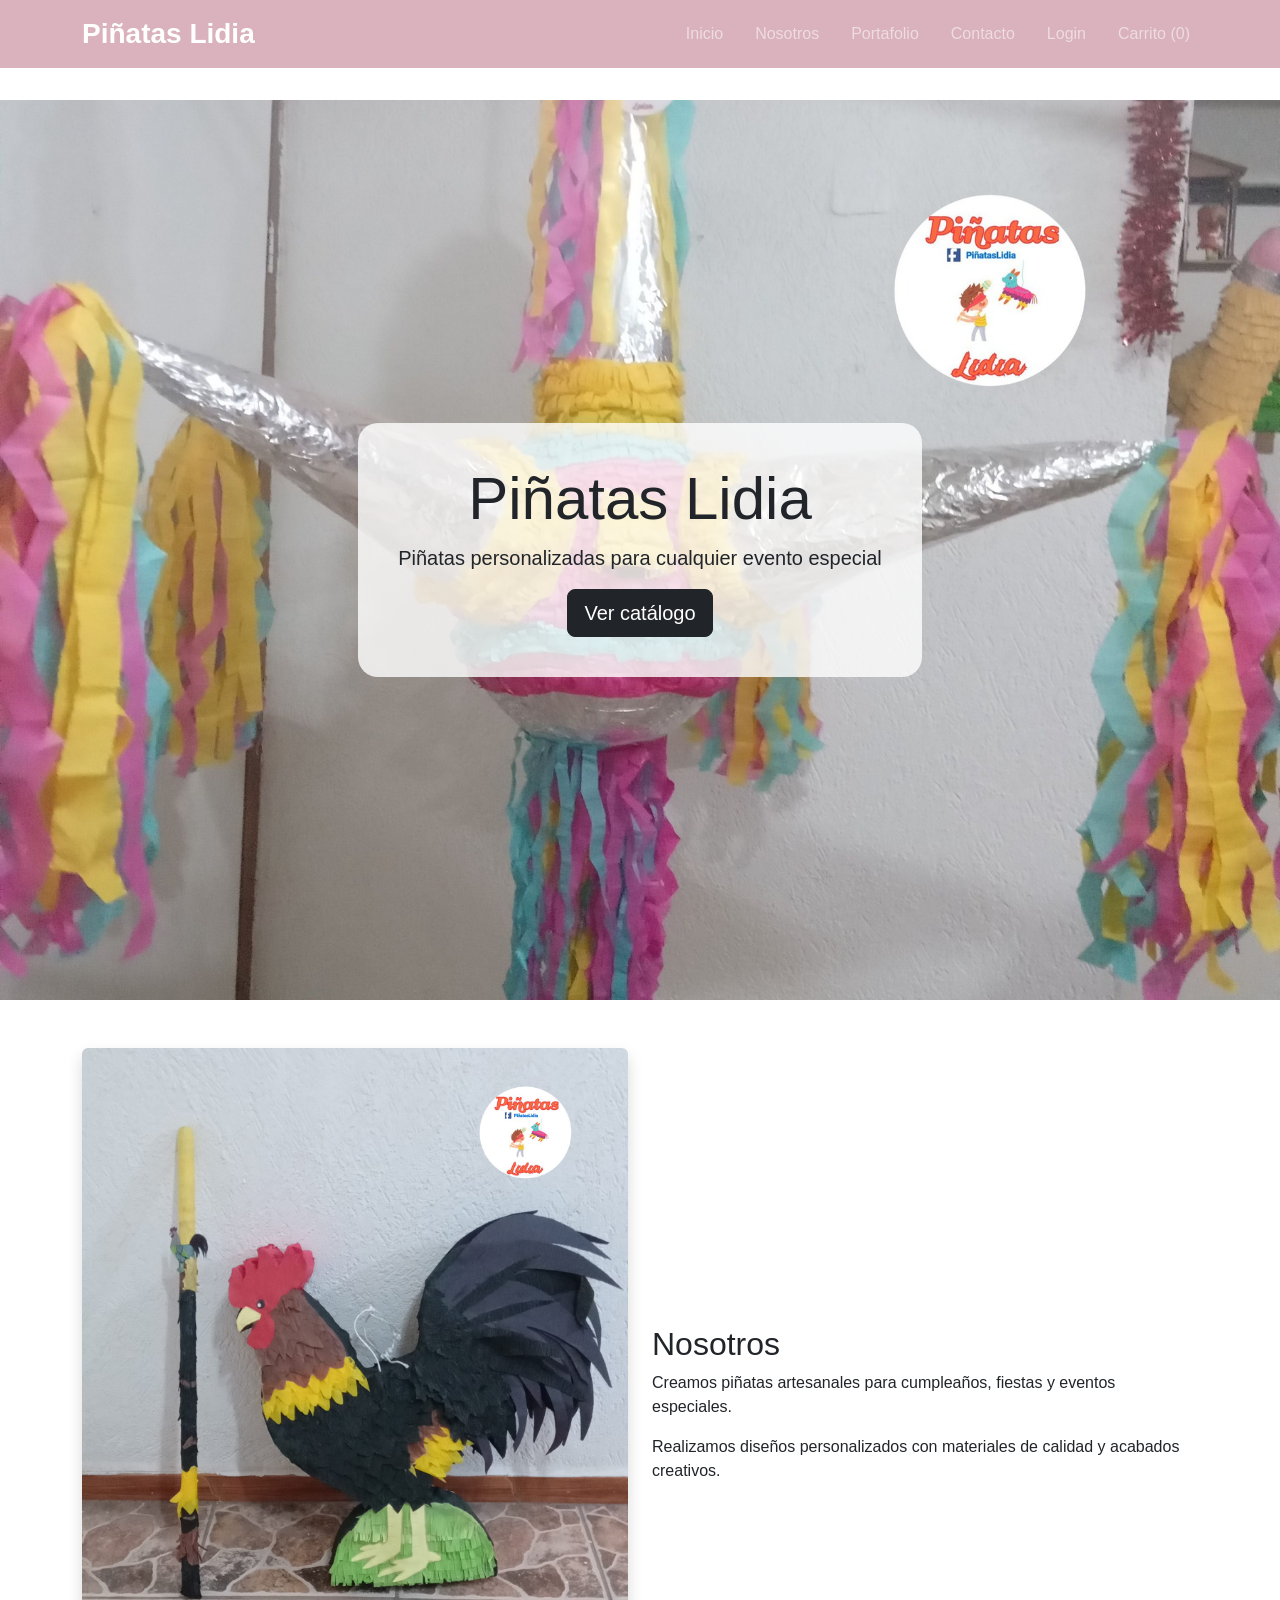
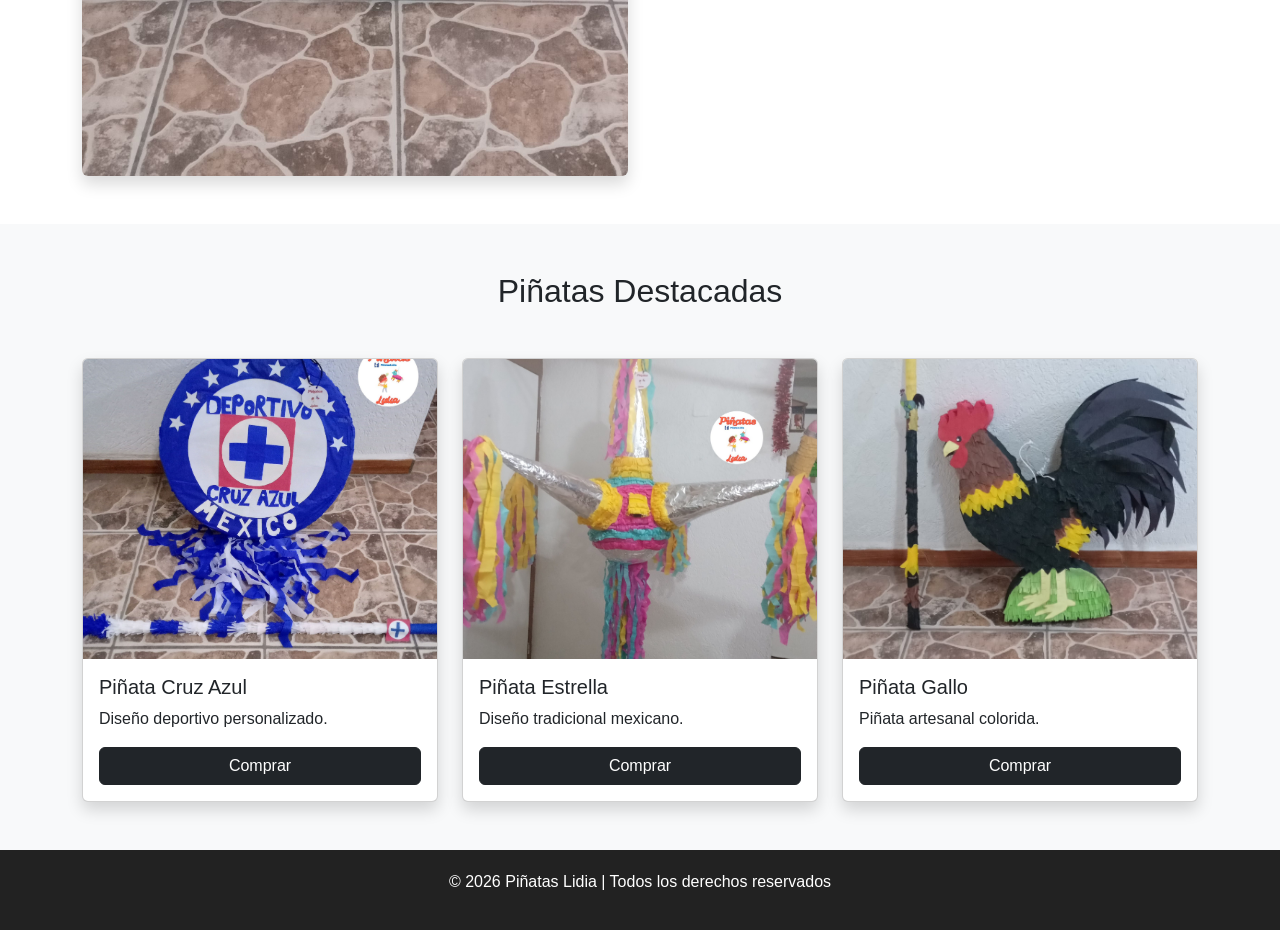
<file: index.html>
<!DOCTYPE html>
<html lang="es">
<head>

	<meta charset="UTF-8">
	<meta name="viewport" content="width=device-width, initial-scale=1.0">

	<title>Piñatas Lidia</title>

	<link href="https://cdn.jsdelivr.net/npm/bootstrap@5.3.8/dist/css/bootstrap.min.css" rel="stylesheet">

	<link rel="stylesheet" href="estilos.css">
</head>

<body>
<!-- NAVBAR -->
	<nav class="navbar navbar-expand-lg navbar-dark fixed-top">

		<div class="container">
			<a class="navbar-brand" href="index.html"> Piñatas Lidia </a>

<button class="navbar-toggler" type="button" data-bs-toggle="collapse" data-bs-target="#menu">
	<span class="navbar-toggler-icon"></span>
</button>

<div class="collapse navbar-collapse" id="menu">
	<ul class="navbar-nav ms-auto gap-3">
		<li class="nav-item">
			<a class="nav-link" href="index.html">Inicio </a>
		</li>

		<li class="nav-item">
			<a class="nav-link" href="#nosotros"> Nosotros </a>

		</li>
		
		<li class="nav-item">
			<a class="nav-link" href="portafolio.html"> Portafolio </a>
		</li>

		<li class="nav-item">
			<a class="nav-link" href="contacto.html"> Contacto </a>
		</li>

		<li class="nav-item">
			<a class="nav-link" href="login.html"> Login </a>
		</li>

		<li class="nav-item">
			<a class="nav-link" href="carrito.html"> Carrito
				(<span id="contador-carrito">0</span>)
			</a>
		</li>
	</ul>
</div>
</div>

</nav>

<!-- BIENVENIDA -->

<div id="bienvenida" style="margin-top:100px; text-align:center; font-weight:bold; font-size:20px;">

</div>

<!-- HERO -->
<section class="hero">
	<div class="hero-contenido">
		<h1>Piñatas Lidia</h1>
		<p> Piñatas personalizadas para cualquier evento especial </p>

		<button class="btn btn-dark btn-lg"> Ver catálogo </button>
	</div>
</section>

<!-- NOSOTROS -->
<section id="nosotros" class="py-5">
	<div class="container">
		<div class="row align-items-center">
			<div class="col-lg-6">
				<img src="imagenes/pinata-gallo.jpg" class="img-fluid rounded shadow">
			</div>
			
			<div class="col-lg-6">
				<h2>Nosotros</h2>
				<p>Creamos piñatas artesanales para cumpleaños, fiestas y eventos especiales.</p>
				<p> Realizamos diseños personalizados con materiales de calidad y acabados creativos. </p>
			</div>
		</div>
	</div>
</section>

<!-- PRODUCTOS -->
<section class="bg-light py-5">
	<div class="container">
		<h2 class="text-center mb-5"> Piñatas Destacadas </h2>
		<div class="row g-4">
			<div class="col-md-4">
				<div class="card shadow">
					<img src="imagenes/pinata-cruz-azul.jpg" class="card-img-top">
					<div class="card-body">
						<h5>Piñata Cruz Azul</h5>
						<p>Diseño deportivo personalizado.</p>
						<button class="btn btn-dark w-100 comprar"data-producto="Piñata Cruz Azul"> Comprar </button>
					</div>
				</div>
			</div>
			
			<!-- CARD 2 -->
			<div class="col-md-4">
				<div class="card shadow">
					<img src="imagenes/pinata-estrella.jpg" class="card-img-top">
					<div class="card-body">
						<h5>Piñata Estrella</h5>
						<p>Diseño tradicional mexicano.</p>
						<button class="btn btn-dark w-100 comprar"data-producto="Piñata Estrella">Comprar</button>
					</div>
				</div>
			</div>
			
			<!-- CARD 3 -->
			<div class="col-md-4">
				<div class="card shadow">
					<img src="imagenes/pinata-gallo.jpg" class="card-img-top">
					<div class="card-body">
						<h5>Piñata Gallo</h5>
						<p>Piñata artesanal colorida.</p>
						<button class="btn btn-dark w-100 comprar"data-producto="Piñata Gallo">Comprar</button>
					</div>
				</div>
			</div>
		</div>
	</div>
</section>

<!-- FOOTER -->
<footer>
	<p> © 2026 Piñatas Lidia | Todos los derechos reservados</p>
</footer>

<script src="https://cdn.jsdelivr.net/npm/bootstrap@5.3.8/dist/js/bootstrap.bundle.min.js"></script>
<script src="app.js"></script>
</body>

</html>
</file>
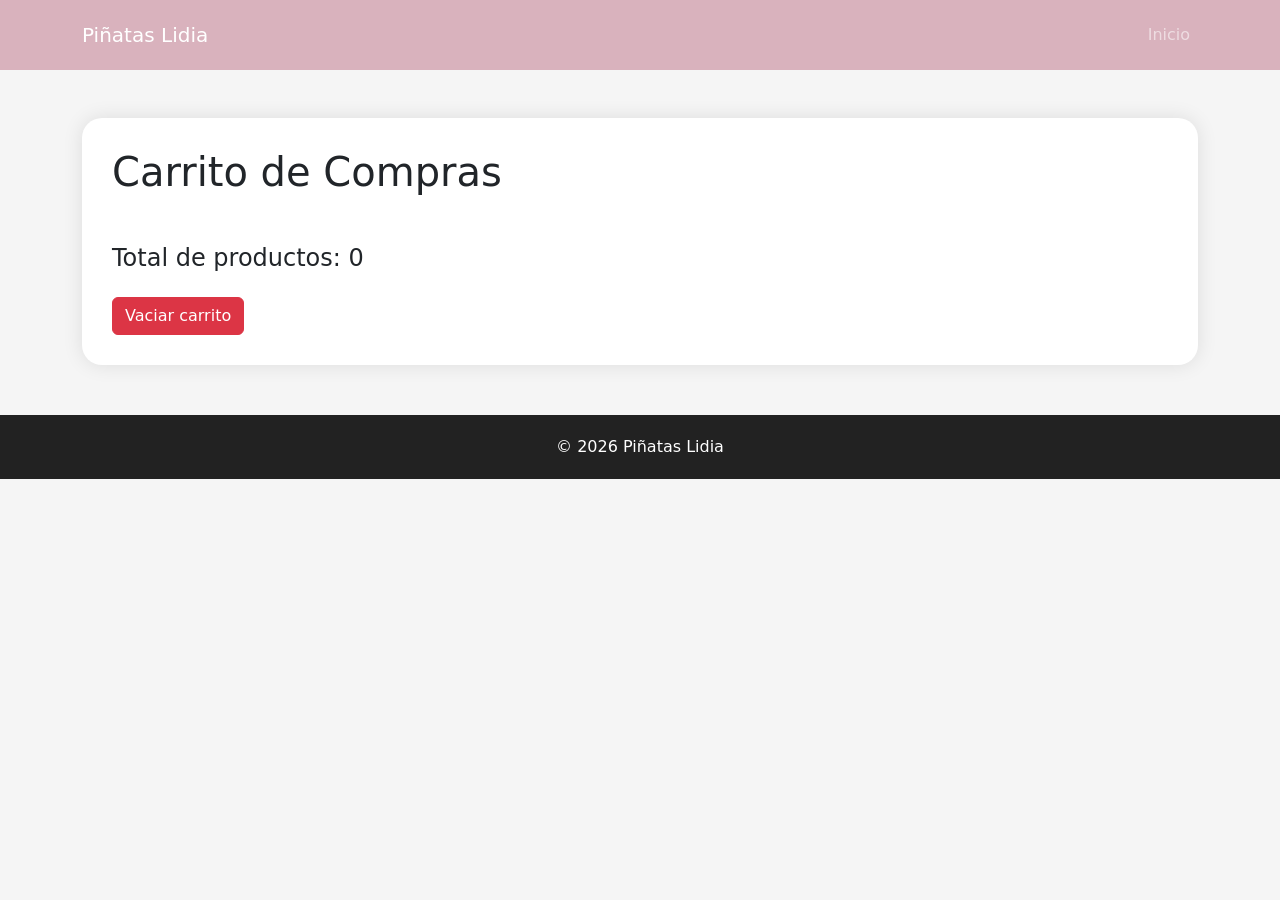
<file: carrito.html>
<!DOCTYPE html>
<html lang="es">

<head>

	<meta charset="UTF-8">
	<meta name="viewport" content="width=device-width, initial-scale=1.0">

	<title>Carrito</title>	

	<link href="https://cdn.jsdelivr.net/npm/bootstrap@5.3.8/dist/css/bootstrap.min.css" rel="stylesheet">

	<style>

		body{
    	background:#f5f5f5;
		}

		.navbar{
    	background:#d9b2bd;
    	padding:15px;
		}

		.card-carrito{
    	background:white;
    	padding:30px;
    	border-radius:20px;
    	box-shadow:0 0 20px rgba(0,0,0,.1);
		}

		footer{
    	background:#222;
    	color:white;
    	text-align:center;
    	padding:20px;
    	margin-top:50px;
		}

</style>

</head>

<body>

<!-- NAVBAR -->

	<nav class="navbar navbar-expand-lg navbar-dark">
		<div class="container">
			<a class="navbar-brand" href="index.html"> Piñatas Lidia </a>

			<ul class="navbar-nav ms-auto">
				<li class="nav-item">
					<a class="nav-link" href="index.html"> Inicio </a>
				</li>
			</ul>
		</div>
	</nav>

<!-- CARRITO -->
		<div class="container mt-5">
			<div class="card-carrito">
				<h1 class="mb-4"> Carrito de Compras </h1>
				<ul id="lista-carrito"class="list-group mb-4"></ul>
				<h4 id="total-productos"> Total de productos: 0 </h4>
				<div class="mt-4">
					<button class="btn btn-danger"onclick="vaciarCarrito()"> Vaciar carrito </button>
				</div>
			</div>
		</div>
		
		<footer> © 2026 Piñatas Lidia </footer>
		
		<script>
			const lista =
			document.getElementById("lista-carrito");
			
			let carrito = 
			JSON.parse(localStorage.getItem("carrito")) || [];

			function mostrarCarrito(){
				lista.innerHTML = "";
				carrito.forEach((producto,index)=>{
					lista.innerHTML += `
					
					<li class="list-group-item d-flex justify-content-between align-items-center">
						
						${producto} 
						<button class="btn btn-sm btn-danger" onclick="eliminarProducto(${index})">
							X
						</button>
					</li>
					`;
				});

    document.getElementById("total-productos")
    .innerHTML =
    "Total de productos: " + carrito.length;

}

function eliminarProducto(index){

    carrito.splice(index,1);

    localStorage.setItem(
        "carrito",
        JSON.stringify(carrito)
    );

    mostrarCarrito();

}

function vaciarCarrito(){

    localStorage.removeItem("carrito");

    carrito = [];

    mostrarCarrito();

}

mostrarCarrito();

</script>

</body>
</html>
</file>
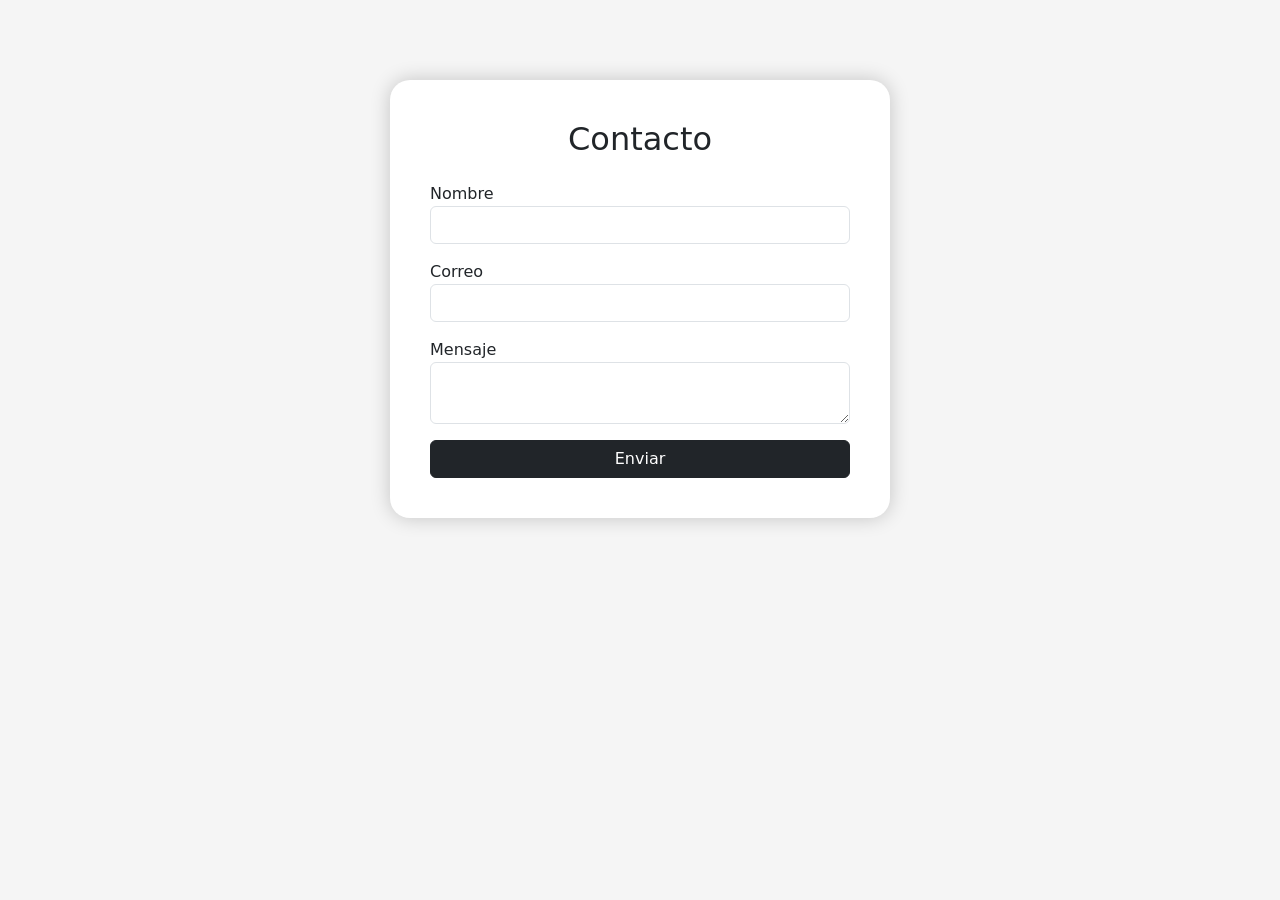
<file: contacto.html>
<!DOCTYPE html>
<html lang="es"> 
  <head> 
    <meta charset="UTF-8"> 
		<meta name="viewport" content="width=device-width, initial-scale=1.0">

		<title> Contacto </title>
		<link href="https://cdn.jsdelivr.net/npm/bootstrap@5.3.8/dist/css/bootstrap.min.css" rel="stylesheet">

		<style> 
			body{
				background-color: #f5f5f5;
			}

			.contacto{
				width: 500px;
				margin: 80px auto;
				background: white;
				padding: 40px;
				border-radius: 20px;
				box-shadow: 0 0 20px rgba(0, 0, 0 , .2)
			}
		</style> 
  </head>
	<body> 
		<div class="contacto">
			<h2 class="text-center mb-4"> Contacto </h2>
			<form id="formularioContacto"> 
				<div class="mb-3"> 
					<label> Nombre </label>
					<input type="text" class="form-control" required>
				</div>
				
				<div class="mb-3"> 
					<label> Correo </label>
					<input type="email" class="form-control" required> 
				</div>

				<div class="mb-3"> 
					<label> Mensaje </label>
					<textarea class="form-control" required></textarea>
				</div>

				<button class="btn btn-dark w-100">Enviar</button>
			</form>
		</div>

		<script> 
			const formulario = document.getElementById("formularioContacto");
			formulario.addEventListener("submit",(e)=>{
				e.preventDefault();
				alert("Mensaje enviado correctamente"); 
			}); 
		</script>
	</body>
</html>
</file>
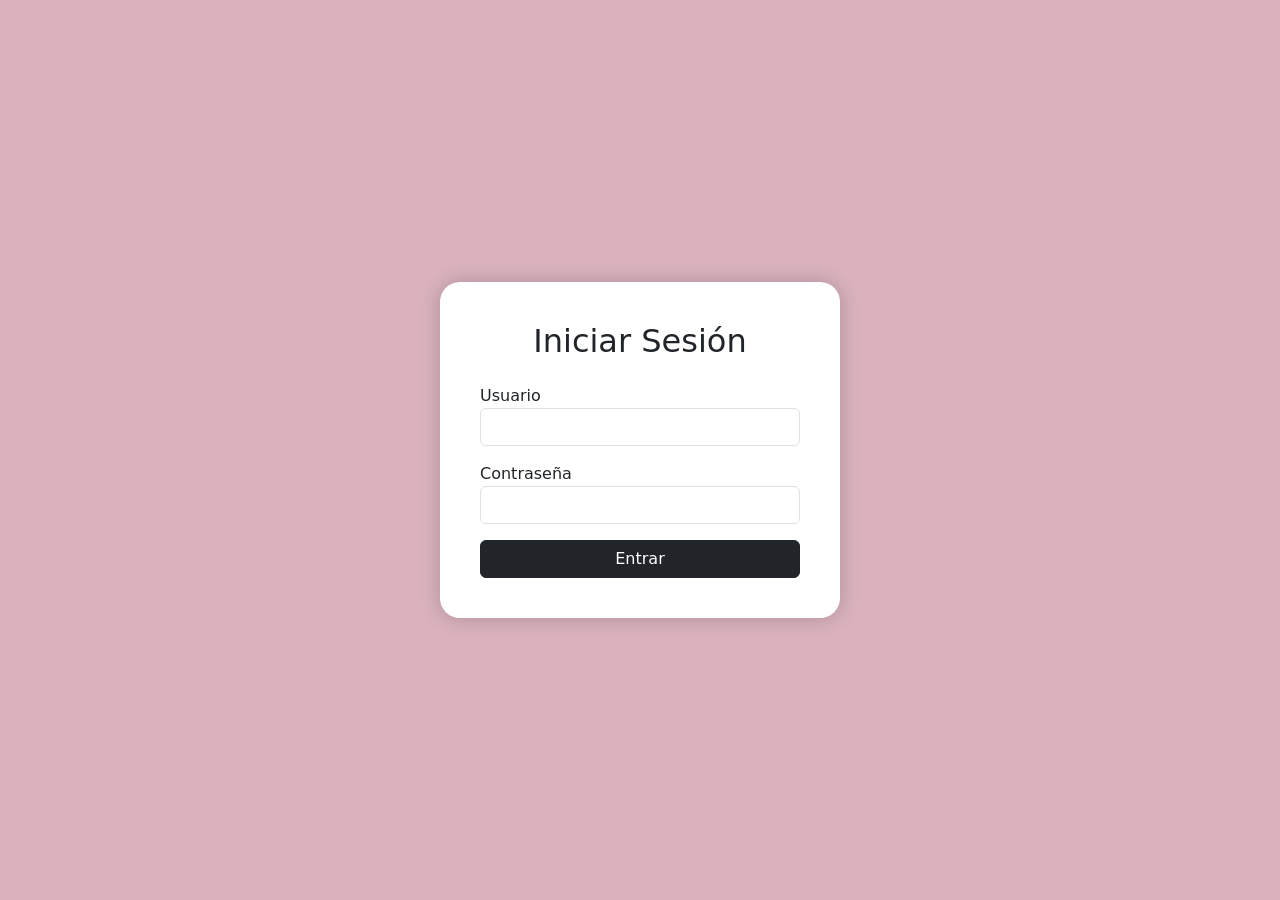
<file: login.html>
<!DOCTYPE html>
<html lang="es">

<head>

	<meta charset="UTF-8">
	<meta name="viewport" content="width=device-width, initial-scale=1.0">

	<title>Login</title>

	<link href="https://cdn.jsdelivr.net/npm/bootstrap@5.3.8/dist/css/bootstrap.min.css" rel="stylesheet">

	<style>

		body{
			background:#d9b2bd;
			display:flex;
			justify-content:center;
			align-items:center;
			height:100vh;
		}

		.login{
			background:white;
			padding:40px;
			border-radius:20px;
			width:400px;
			box-shadow:0 0 20px rgba(0,0,0,.2);
		}
		</style>

</head>

<body>

	<div class="login">

	<h2 class="text-center mb-4">	Iniciar Sesión </h2>

<form id="formulario">

<div class="mb-3">

<label>Usuario</label>

<input
type="text"
class="form-control"
id="usuario"
required>

</div>

<div class="mb-3">

<label>Contraseña</label>

<input
type="password"
class="form-control"
id="password"
required>

</div>

<button class="btn btn-dark w-100">
Entrar
</button>

</form>

</div>
<script>

const formulario =
document.getElementById("formulario");

formulario.addEventListener("submit",(e)=>{

e.preventDefault();

const usuario =
document.getElementById("usuario").value;

const password =
document.getElementById("password").value;

if(usuario === "admin" &&
password === "1234"){

localStorage.setItem("usuario",usuario);

alert("Bienvenido " + usuario);

window.location.href = "index.html";

}
else{

alert("Usuario o contraseña incorrectos");

}

});

</script>

</body>
</html>
</file>
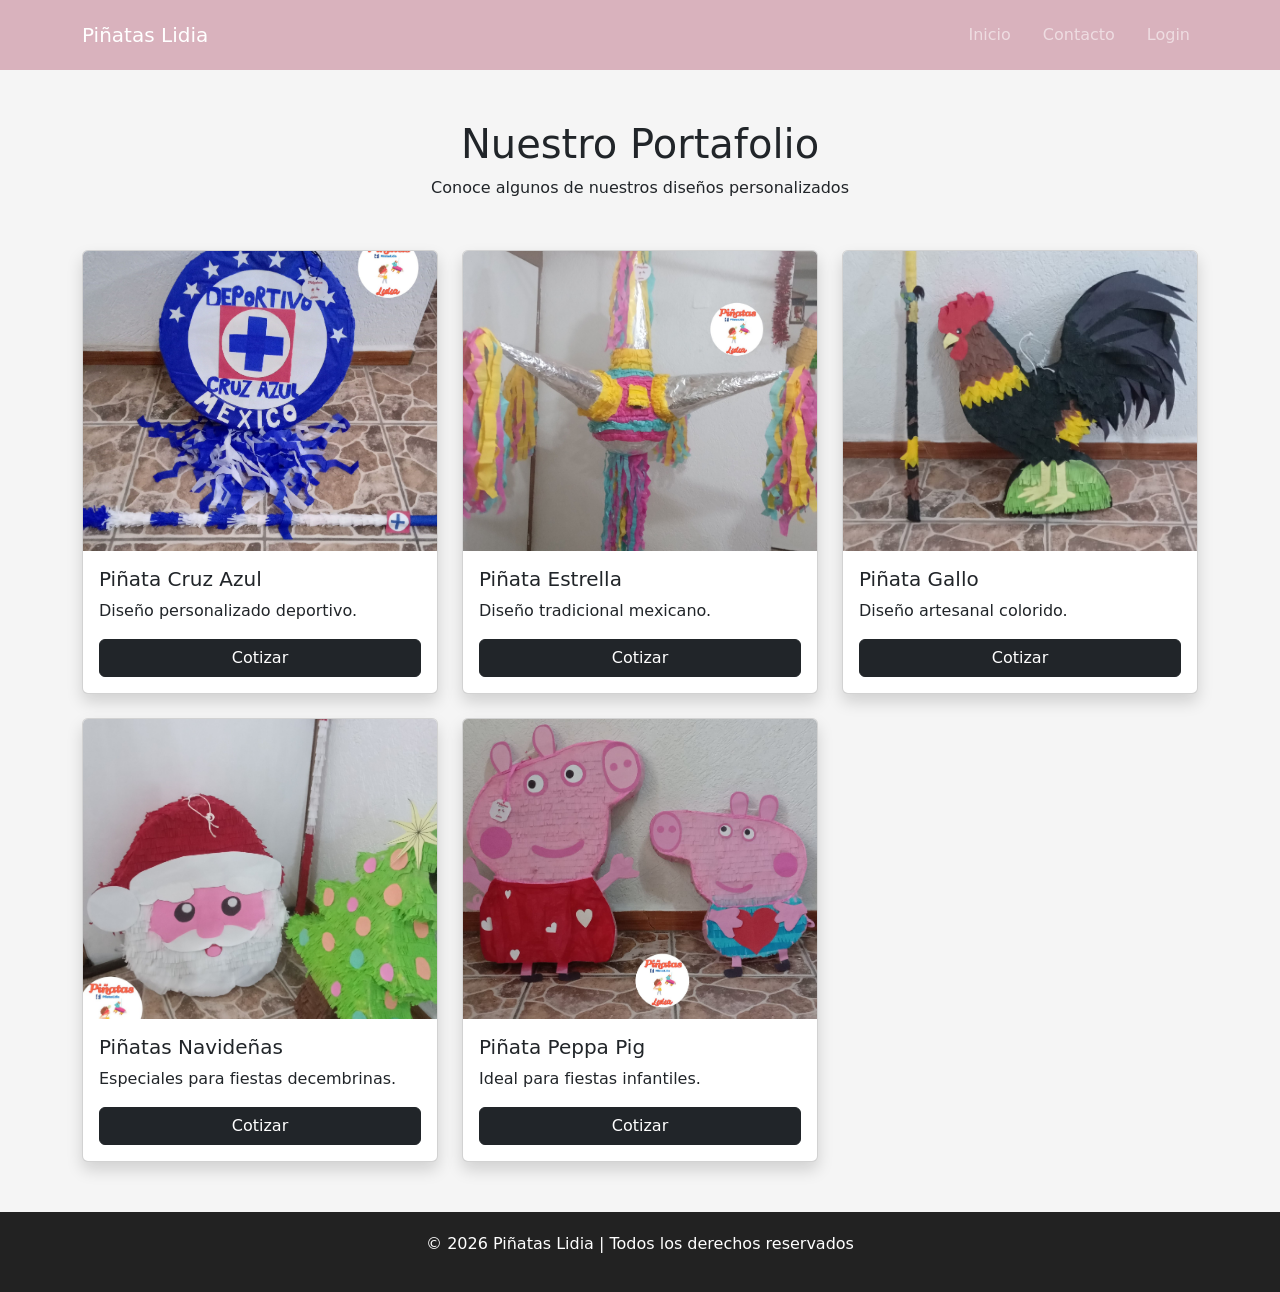
<file: portafolio.html>
<!DOCTYPE html>
<html lang="es">

<head>

<meta charset="UTF-8">
<meta name="viewport" content="width=device-width, initial-scale=1.0">

<title>Portafolio</title>

<link href="https://cdn.jsdelivr.net/npm/bootstrap@5.3.8/dist/css/bootstrap.min.css" rel="stylesheet">

<style>

body{
    background:#f5f5f5;
}

/* NAVBAR */

.navbar{
    background:#d9b2bd;
    padding:15px;
}

/* TITULO */

.titulo{
    margin-top:120px;
    text-align:center;
    margin-bottom:50px;
}

/* CARDS */

.card{
    transition:.3s;
}

.card:hover{
    transform:scale(1.03);
}

.card img{
    height:300px;
    object-fit:cover;
}

/* FOOTER */

footer{
    background:#222;
    color:white;
    text-align:center;
    padding:20px;
    margin-top:50px;
}

</style>

</head>

<body>

<!-- NAVBAR -->

<nav class="navbar navbar-expand-lg navbar-dark fixed-top">

<div class="container">

<a class="navbar-brand" href="Página.html">
Piñatas Lidia
</a>

<button class="navbar-toggler"
type="button"
data-bs-toggle="collapse"
data-bs-target="#menu">

<span class="navbar-toggler-icon"></span>

</button>

<div class="collapse navbar-collapse" id="menu">

<ul class="navbar-nav ms-auto gap-3">

<li class="nav-item">
<a class="nav-link" href="index.html">
Inicio
</a>
</li>

<li class="nav-item">
<a class="nav-link" href="contacto.html">
Contacto
</a>
</li>

<li class="nav-item">
<a class="nav-link" href="login.html">
Login
</a>
</li>

</ul>

</div>

</div>

</nav>

<!-- TITULO -->

<div class="titulo">

<h1>Nuestro Portafolio</h1>

<p>
Conoce algunos de nuestros diseños personalizados
</p>

</div>

<!-- PRODUCTOS -->

<div class="container">

<div class="row g-4">

<!-- CARD 1 -->

<div class="col-md-4">

<div class="card shadow">

<img src="imagenes/pinata-cruz-azul.jpg"
class="card-img-top">

<div class="card-body">

<h5>Piñata Cruz Azul</h5>

<p>
Diseño personalizado deportivo.
</p>

<button class="btn btn-dark w-100 comprar">
Cotizar
</button>

</div>

</div>

</div>

<!-- CARD 2 -->

<div class="col-md-4">

<div class="card shadow">

<img src="imagenes/pinata-estrella.jpg"
class="card-img-top">

<div class="card-body">

<h5>Piñata Estrella</h5>

<p>
Diseño tradicional mexicano.
</p>

<button class="btn btn-dark w-100 comprar"> Cotizar </button>

</div>

</div>

</div>

<!-- CARD 3 -->

<div class="col-md-4">

<div class="card shadow">

<img src="imagenes/pinata-gallo.jpg"
class="card-img-top">

<div class="card-body">

<h5>Piñata Gallo</h5>

<p>
Diseño artesanal colorido.
</p>

<button class="btn btn-dark w-100 comprar">
Cotizar
</button>

</div>

</div>

</div>

<!-- CARD 4 -->

<div class="col-md-4">

<div class="card shadow">

<img src="imagenes/pinatas-navidenas.jpg"
class="card-img-top">

<div class="card-body">

<h5>Piñatas Navideñas</h5>

<p>
Especiales para fiestas decembrinas.
</p>

<button class="btn btn-dark w-100 comprar">
Cotizar
</button>

</div>

</div>

</div>

<!-- CARD 5 -->

<div class="col-md-4">

<div class="card shadow">

<img src="imagenes/pinatas-peppa-pig.jpg"
class="card-img-top">

<div class="card-body">

<h5>Piñata Peppa Pig</h5>

<p>
Ideal para fiestas infantiles.
</p>

<button class="btn btn-dark w-100 comprar">
Cotizar
</button>

</div>

</div>

</div>

</div>

</div>

<!-- FOOTER -->

<footer>

<p>
© 2026 Piñatas Lidia | Todos los derechos reservados
</p>

</footer>

<script src="https://cdn.jsdelivr.net/npm/bootstrap@5.3.8/dist/js/bootstrap.bundle.min.js"></script>

<script>

const botones =
document.querySelectorAll(".comprar");

botones.forEach((boton)=>{

boton.addEventListener("click",()=>{

alert("Producto seleccionado correctamente");

});

});

</script>

</body>
</html>
</file>
<file: estilos.css>
body{
    font-family: Arial, Helvetica, sans-serif;
    margin: 0;
    padding: 0;
}

/* NAVBAR */

.navbar{
    background:#d9b2bd;
}

.navbar-brand{
    font-weight:bold;
    font-size:28px;
}

/* HERO */

.hero{
    height:100vh;
    background-image:url("imagenes/pinata-estrella.jpg");
    background-size:cover;
    background-position:center;
    display:flex;
    justify-content:center;
    align-items:center;
    text-align:center;
}

.hero-contenido{
    background:rgba(255,255,255,.8);
    padding:40px;
    border-radius:20px;
}

.hero h1{
    font-size:60px;
}

.hero p{
    font-size:20px;
}

/* TARJETAS */

.card{
    transition:.3s;
}

.card:hover{
    transform:translateY(-10px);
}

.card img{
    height:300px;
    object-fit:cover;
}

/* FOOTER */

footer{
    background:#222;
    color:white;
    text-align:center;
    padding:20px;
}
</file>
